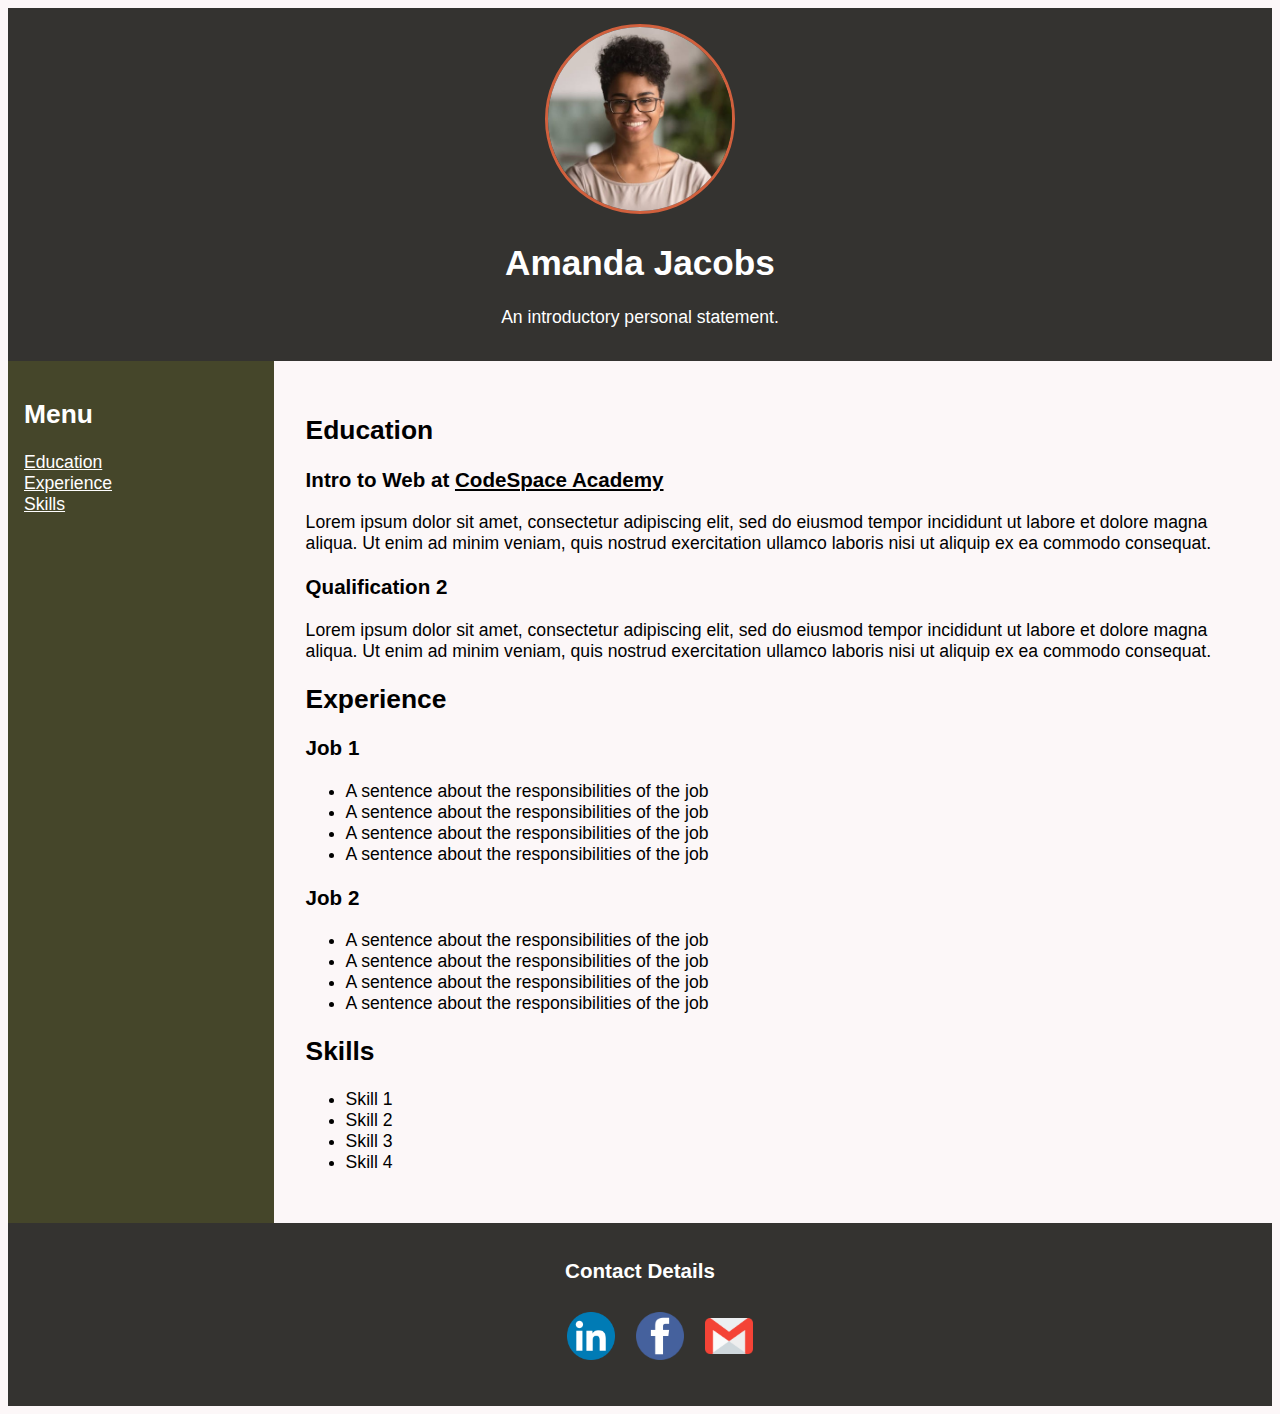
<file: index.htm>
<!DOCTYPE html>
<html>

<head>
  <title>Amanda Jacobs </title>
  <meta name="viewport" content="width=device-width, initial-scale=1.0">

  <link rel="stylesheet" type="text/css" href="css/stylesheet.css">
</head>

<body>

  <header id="heading">
    <img id="headshot" src="images/headshot-2.jpeg" alt="Headshot of Amanda Jacobs">
    <h1>Amanda Jacobs</h1>
    <p>An introductory personal statement. </p>
  </header>

  <main class="main">

    <div id="sidebar">
      <nav >
        <h2 style="color: white" >Menu</h2>
        <ul class="nav-menu">
          <li><a href="#education">Education</a></li>
          <li><a href="#experience">Experience</a></li>
          <li><a href="#skills">Skills</a></li>
        </ul>
      </nav>
    </div>

    <div id="content">

      <h2 id="education">Education</h2>

      <h3> Intro to Web at <a href="http://codespace.co.za/">CodeSpace Academy</a> </h3>
      <p>Lorem ipsum dolor sit amet, consectetur adipiscing elit, sed do eiusmod tempor incididunt ut labore et dolore
        magna aliqua. Ut enim ad minim veniam, quis nostrud exercitation ullamco laboris nisi ut aliquip ex ea commodo
        consequat. </p>

      <h3> Qualification 2</h3>
      <p>Lorem ipsum dolor sit amet, consectetur adipiscing elit, sed do eiusmod tempor incididunt ut labore et dolore
        magna aliqua. Ut enim ad minim veniam, quis nostrud exercitation ullamco laboris nisi ut aliquip ex ea commodo
        consequat. </p>

      <h2 id="experience">Experience</h2>

      <h3>Job 1</h3>
      <p>
      <ul>
        <li>A sentence about the responsibilities of the job</li>
        <li>A sentence about the responsibilities of the job</li>
        <li>A sentence about the responsibilities of the job</li>
        <li>A sentence about the responsibilities of the job</li>
      </ul>
      </p>

      <h3>Job 2</h3>
      <p>
      <ul>
        <li>A sentence about the responsibilities of the job</li>
        <li>A sentence about the responsibilities of the job</li>
        <li>A sentence about the responsibilities of the job</li>
        <li>A sentence about the responsibilities of the job</li>
      </ul>
      </p>

      <h2 id="skills">Skills</h2>

      <p>
      <ul>
        <li>Skill 1</li>
        <li>Skill 2 </li>
        <li>Skill 3</li>
        <li>Skill 4 </li>
      </ul>
      </p>

    </div>

  </main>

  
  <footer>
    <h3 style="color: white">Contact Details</h2>

    <ul>
      <a href="http://linkedin.com" target="_blank"><img class="icons" src="images/linkedinIcon.png"
          alt="Amanda Jacobs Linkedin"></a>
      <a href="http://facebook.com" target="_blank"><img class="icons" src="images/facebookIcon.png"
          alt="Amanda Jacobs Focaebook"></a>
      <a href="http://mail.google.com" target="_blank"><img class="icons" src="images/gmailIcon.png"
          alt="Amanda Jacobs Email"></a>
    </ul>

  </footer>


</body>

</html>
</file>
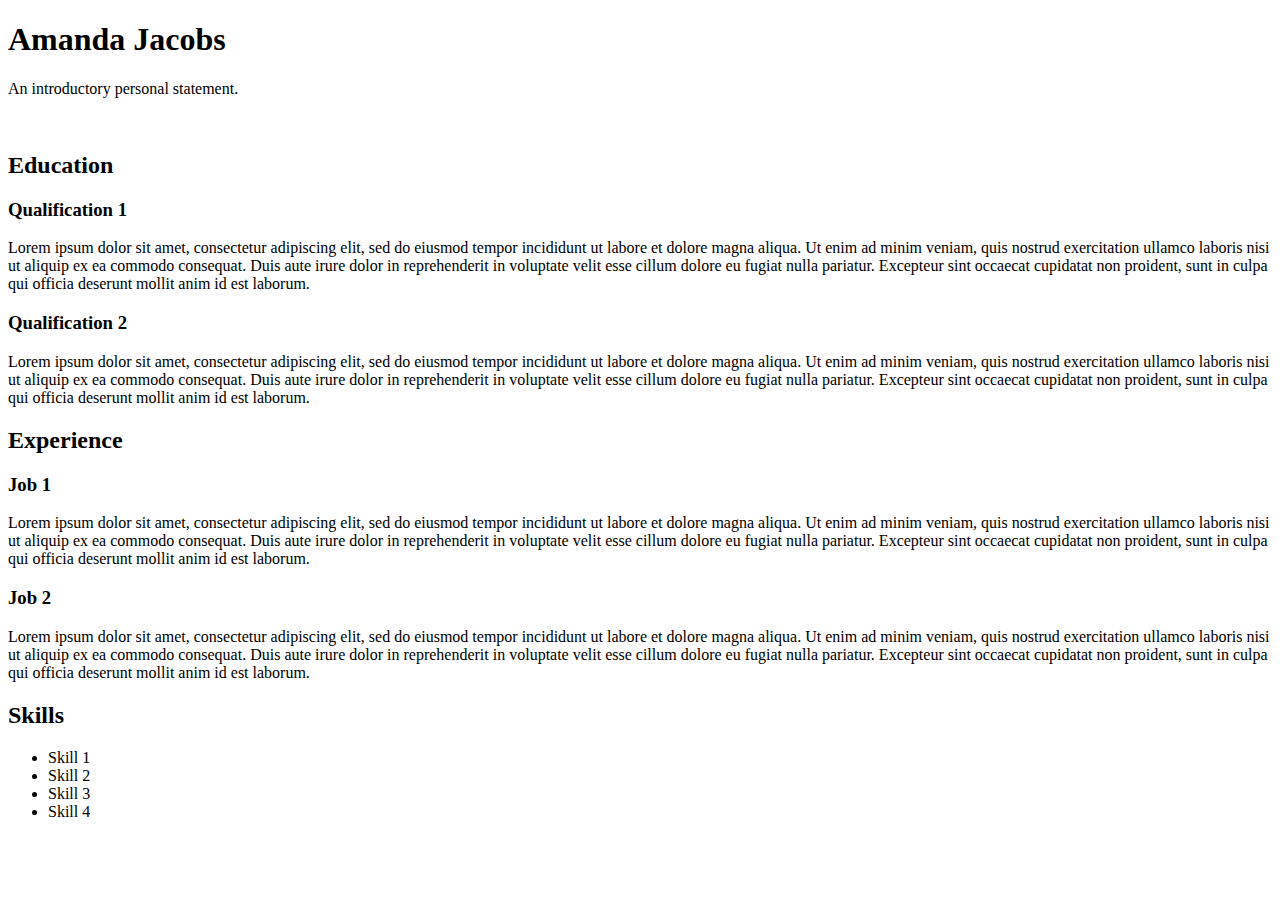
<file: resume1.htm>
<!DOCTYPE html>
<html>
  <head>
    <title>Amanda Jacobs </title>
  </head>
  <body>
    <h1>Amanda Jacobs</h1>
    <p>An introductory personal statement. </p>
    <br>
      
  </p>

    <h2 id="education">Education</h2>
    <h3> Qualification 1</h3>
      <p>Lorem ipsum dolor sit amet, consectetur adipiscing elit, sed do eiusmod tempor incididunt ut labore et dolore magna aliqua. Ut enim ad minim veniam, quis nostrud exercitation ullamco laboris nisi ut aliquip ex ea commodo consequat. Duis aute irure dolor in reprehenderit in voluptate velit esse cillum dolore eu fugiat nulla pariatur. Excepteur sint occaecat cupidatat non proident, sunt in culpa qui officia deserunt mollit anim id est laborum.</p>
      
      <h3> Qualification 2</h3>
      <p>Lorem ipsum dolor sit amet, consectetur adipiscing elit, sed do eiusmod tempor incididunt ut labore et dolore magna aliqua. Ut enim ad minim veniam, quis nostrud exercitation ullamco laboris nisi ut aliquip ex ea commodo consequat. Duis aute irure dolor in reprehenderit in voluptate velit esse cillum dolore eu fugiat nulla pariatur. Excepteur sint occaecat cupidatat non proident, sunt in culpa qui officia deserunt mollit anim id est laborum.</p>
      
      <h2 id="experience">Experience</h2>
        <h3>Job 1</h3>
        <p>Lorem ipsum dolor sit amet, consectetur adipiscing elit, sed do eiusmod tempor incididunt ut labore et dolore magna aliqua. Ut enim ad minim veniam, quis nostrud exercitation ullamco laboris nisi ut aliquip ex ea commodo consequat. Duis aute irure dolor in reprehenderit in voluptate velit esse cillum dolore eu fugiat nulla pariatur. Excepteur sint occaecat cupidatat non proident, sunt in culpa qui officia deserunt mollit anim id est laborum.</p>
      
        <h3>Job 2</h3>
        <p>Lorem ipsum dolor sit amet, consectetur adipiscing elit, sed do eiusmod tempor incididunt ut labore et dolore magna aliqua. Ut enim ad minim veniam, quis nostrud exercitation ullamco laboris nisi ut aliquip ex ea commodo consequat. Duis aute irure dolor in reprehenderit in voluptate velit esse cillum dolore eu fugiat nulla pariatur. Excepteur sint occaecat cupidatat non proident, sunt in culpa qui officia deserunt mollit anim id est laborum.</p>
      
      <h2 id="skills">Skills</h2>
      <p>
        <ul>
          <li>Skill 1</li>
          <li>Skill 2 </li>
          <li>Skill 3</li>
          <li>Skill 4 </li>
        </ul>
    </p>
    

  </body>
</html>
</file>
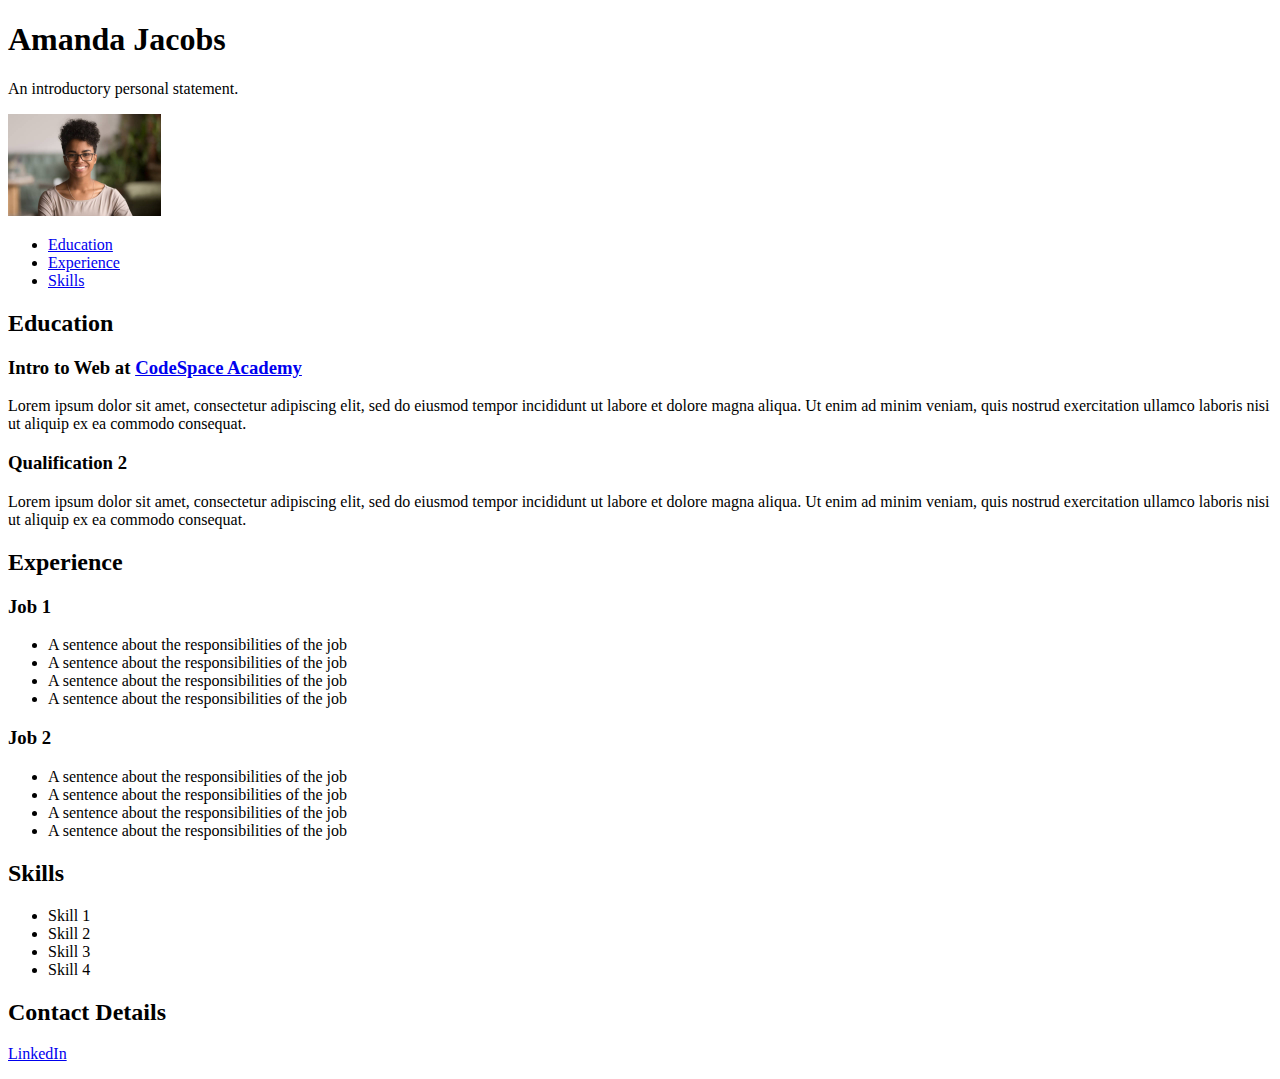
<file: resume2.htm>
<!DOCTYPE html>
<html>
  <head>
    <title>Amanda Jacobs </title>
  </head>
  <body>
    <h1>Amanda Jacobs</h1>
    <p>An introductory personal statement. </p>
    <img src="images/headshot.jpeg" alt="Headshot of Amanda Jacobs" width="153" height="102">

    <br>
      <p>
      <ul>
        <li>  <a href="#education">Education</a></li>
        <li>  <a href="#experience">Experience</a></li>
        <li>  <a href="#skills">Skills</a></li>

      </ul>
  </p>

    <h2 id="education">Education</h2>
    <h3> Intro to Web at <a href="http://codespace.co.za/">CodeSpace Academy</a>
    </h3>
      <p>Lorem ipsum dolor sit amet, consectetur adipiscing elit, sed do eiusmod tempor incididunt ut labore et dolore magna aliqua. Ut enim ad minim veniam, quis nostrud exercitation ullamco laboris nisi ut aliquip ex ea commodo consequat. </p>
      
      <h3> Qualification 2</h3>
      <p>Lorem ipsum dolor sit amet, consectetur adipiscing elit, sed do eiusmod tempor incididunt ut labore et dolore magna aliqua. Ut enim ad minim veniam, quis nostrud exercitation ullamco laboris nisi ut aliquip ex ea commodo consequat. </p>
      
      <h2 id="experience">Experience</h2>
        <h3>Job 1</h3>
        <p>
          <ul>
            <li>A sentence about the responsibilities of the job</li>
            <li>A sentence about the responsibilities of the job</li>
            <li>A sentence about the responsibilities of the job</li>
            <li>A sentence about the responsibilities of the job</li>
          </ul>
        </p>      
        <h3>Job 2</h3>
        <p>
          <ul>
            <li>A sentence about the responsibilities of the job</li>
            <li>A sentence about the responsibilities of the job</li>
            <li>A sentence about the responsibilities of the job</li>
            <li>A sentence about the responsibilities of the job</li>
          </ul>
        </p>          
      <h2 id="skills">Skills</h2>
      <p>
        <ul>
          <li>Skill 1</li>
          <li>Skill 2 </li>
          <li>Skill 3</li>
          <li>Skill 4 </li>
        </ul>
    </p>
    <h2>Contact Details</h2>
    <p><a href="http://linkedin.com">LinkedIn</a>


  </body>
</html>
</file>
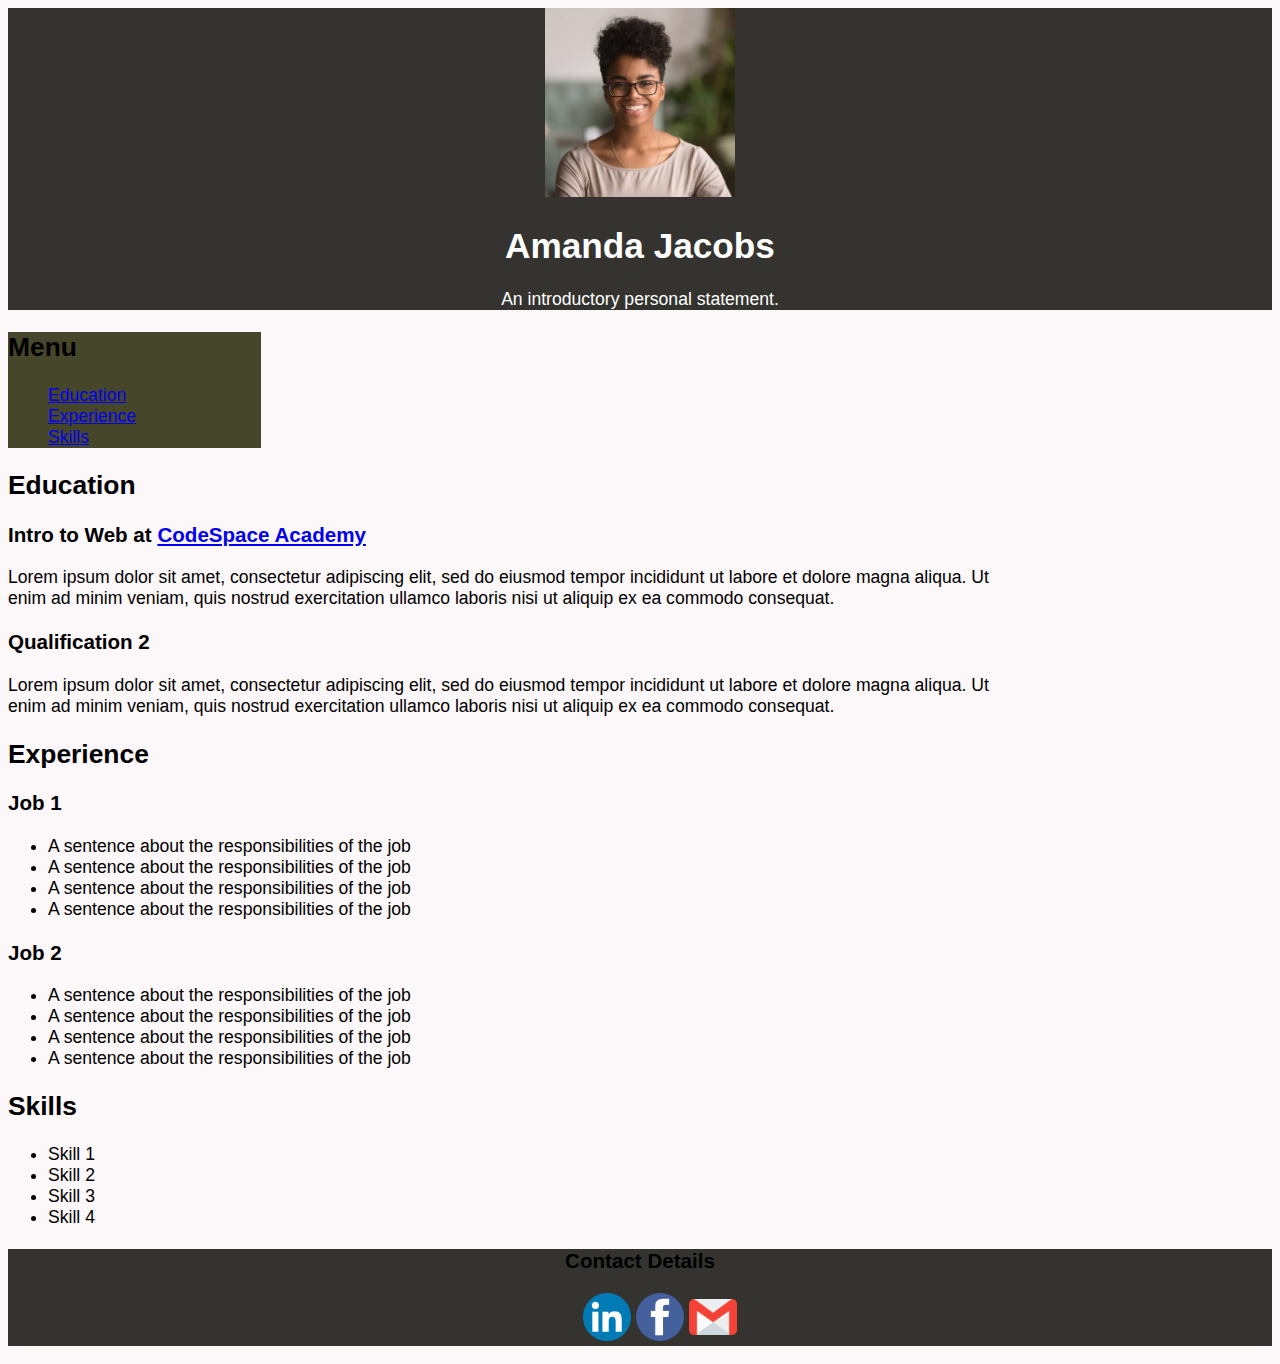
<file: resume3.htm>
<!DOCTYPE html>
<html>

<head>
  <title>Amanda Jacobs </title>
  <meta name="viewport" content="width=device-width, initial-scale=1.0">

  <link rel="stylesheet" type="text/css" href="css/stylesheet1.css">
</head>

<body>

  <header id="heading">
    <img id="headshot" src="images/headshot-2.jpeg" alt="Headshot of Amanda Jacobs">
    <h1>Amanda Jacobs</h1>
    <p>An introductory personal statement. </p>
  </header>

  <main class="main">

    <div id="sidebar">
      <nav >
        <h2>Menu</h2>
        <ul class="nav-menu">
          <li><a href="#education">Education</a></li>
          <li><a href="#experience">Experience</a></li>
          <li><a href="#skills">Skills</a></li>
        </ul>
      </nav>
    </div>

    <div id="content">

      <h2 id="education">Education</h2>

      <h3> Intro to Web at <a href="http://codespace.co.za/">CodeSpace Academy</a> </h3>
      <p>Lorem ipsum dolor sit amet, consectetur adipiscing elit, sed do eiusmod tempor incididunt ut labore et dolore
        magna aliqua. Ut enim ad minim veniam, quis nostrud exercitation ullamco laboris nisi ut aliquip ex ea commodo
        consequat. </p>

      <h3> Qualification 2</h3>
      <p>Lorem ipsum dolor sit amet, consectetur adipiscing elit, sed do eiusmod tempor incididunt ut labore et dolore
        magna aliqua. Ut enim ad minim veniam, quis nostrud exercitation ullamco laboris nisi ut aliquip ex ea commodo
        consequat. </p>

      <h2 id="experience">Experience</h2>

      <h3>Job 1</h3>
      <p>
      <ul>
        <li>A sentence about the responsibilities of the job</li>
        <li>A sentence about the responsibilities of the job</li>
        <li>A sentence about the responsibilities of the job</li>
        <li>A sentence about the responsibilities of the job</li>
      </ul>
      </p>

      <h3>Job 2</h3>
      <p>
      <ul>
        <li>A sentence about the responsibilities of the job</li>
        <li>A sentence about the responsibilities of the job</li>
        <li>A sentence about the responsibilities of the job</li>
        <li>A sentence about the responsibilities of the job</li>
      </ul>
      </p>

      <h2 id="skills">Skills</h2>

      <p>
      <ul>
        <li>Skill 1</li>
        <li>Skill 2 </li>
        <li>Skill 3</li>
        <li>Skill 4 </li>
      </ul>
      </p>

    </div>

  </main>


  <footer>
    <h3>Contact Details</h2>

    <ul>
      <a href="http://linkedin.com" target="_blank"><img class="icons" src="images/linkedinIcon.png"
          alt="Amanda Jacobs Linkedin"></a>
      <a href="http://facebook.com" target="_blank"><img class="icons" src="images/facebookIcon.png"
          alt="Amanda Jacobs Focaebook"></a>
      <a href="http://mail.google.com" target="_blank"><img class="icons" src="images/gmailIcon.png"
          alt="Amanda Jacobs Email"></a>
    </ul>

  </footer>


</body>

</html>
</file>
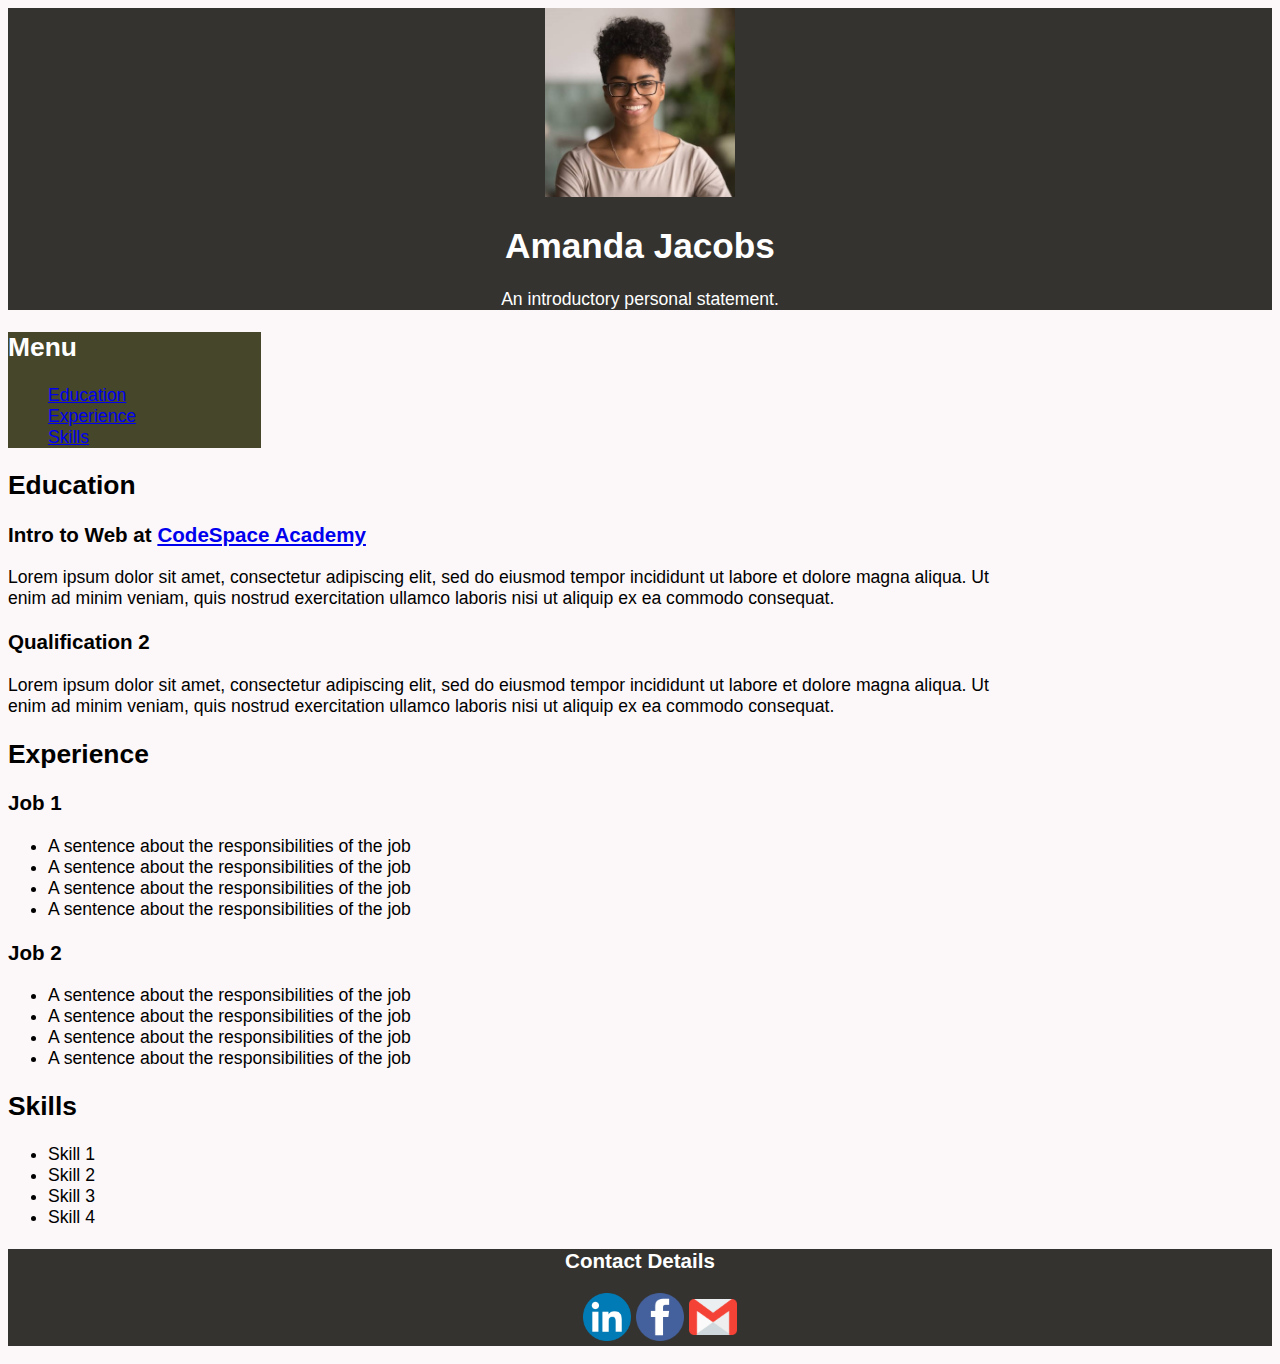
<file: resume4.htm>
<!DOCTYPE html>
<html>

<head>
  <title>Amanda Jacobs </title>
  <meta name="viewport" content="width=device-width, initial-scale=1.0">

  <link rel="stylesheet" type="text/css" href="css/stylesheet2.css">
</head>

<body>

  <header id="heading">
    <img id="headshot" src="images/headshot-2.jpeg" alt="Headshot of Amanda Jacobs">
    <h1>Amanda Jacobs</h1>
    <p>An introductory personal statement. </p>
  </header>

  <main class="main">

    <div id="sidebar">
      <nav >
        <h2 style="color: white" >Menu</h2>
        <ul class="nav-menu">
          <li><a href="#education">Education</a></li>
          <li><a href="#experience">Experience</a></li>
          <li><a href="#skills">Skills</a></li>
        </ul>
      </nav>
    </div>

    <div id="content">

      <h2 id="education">Education</h2>

      <h3> Intro to Web at <a href="http://codespace.co.za/">CodeSpace Academy</a> </h3>
      <p>Lorem ipsum dolor sit amet, consectetur adipiscing elit, sed do eiusmod tempor incididunt ut labore et dolore
        magna aliqua. Ut enim ad minim veniam, quis nostrud exercitation ullamco laboris nisi ut aliquip ex ea commodo
        consequat. </p>

      <h3> Qualification 2</h3>
      <p>Lorem ipsum dolor sit amet, consectetur adipiscing elit, sed do eiusmod tempor incididunt ut labore et dolore
        magna aliqua. Ut enim ad minim veniam, quis nostrud exercitation ullamco laboris nisi ut aliquip ex ea commodo
        consequat. </p>

      <h2 id="experience">Experience</h2>

      <h3>Job 1</h3>
      <p>
      <ul>
        <li>A sentence about the responsibilities of the job</li>
        <li>A sentence about the responsibilities of the job</li>
        <li>A sentence about the responsibilities of the job</li>
        <li>A sentence about the responsibilities of the job</li>
      </ul>
      </p>

      <h3>Job 2</h3>
      <p>
      <ul>
        <li>A sentence about the responsibilities of the job</li>
        <li>A sentence about the responsibilities of the job</li>
        <li>A sentence about the responsibilities of the job</li>
        <li>A sentence about the responsibilities of the job</li>
      </ul>
      </p>

      <h2 id="skills">Skills</h2>

      <p>
      <ul>
        <li>Skill 1</li>
        <li>Skill 2 </li>
        <li>Skill 3</li>
        <li>Skill 4 </li>
      </ul>
      </p>

    </div>

  </main>


  <footer>
    <h3 style="color: white">Contact Details</h2>

    <ul>
      <a href="http://linkedin.com" target="_blank"><img class="icons" src="images/linkedinIcon.png"
          alt="Amanda Jacobs Linkedin"></a>
      <a href="http://facebook.com" target="_blank"><img class="icons" src="images/facebookIcon.png"
          alt="Amanda Jacobs Focaebook"></a>
      <a href="http://mail.google.com" target="_blank"><img class="icons" src="images/gmailIcon.png"
          alt="Amanda Jacobs Email"></a>
    </ul>

  </footer>


</body>

</html>
</file>
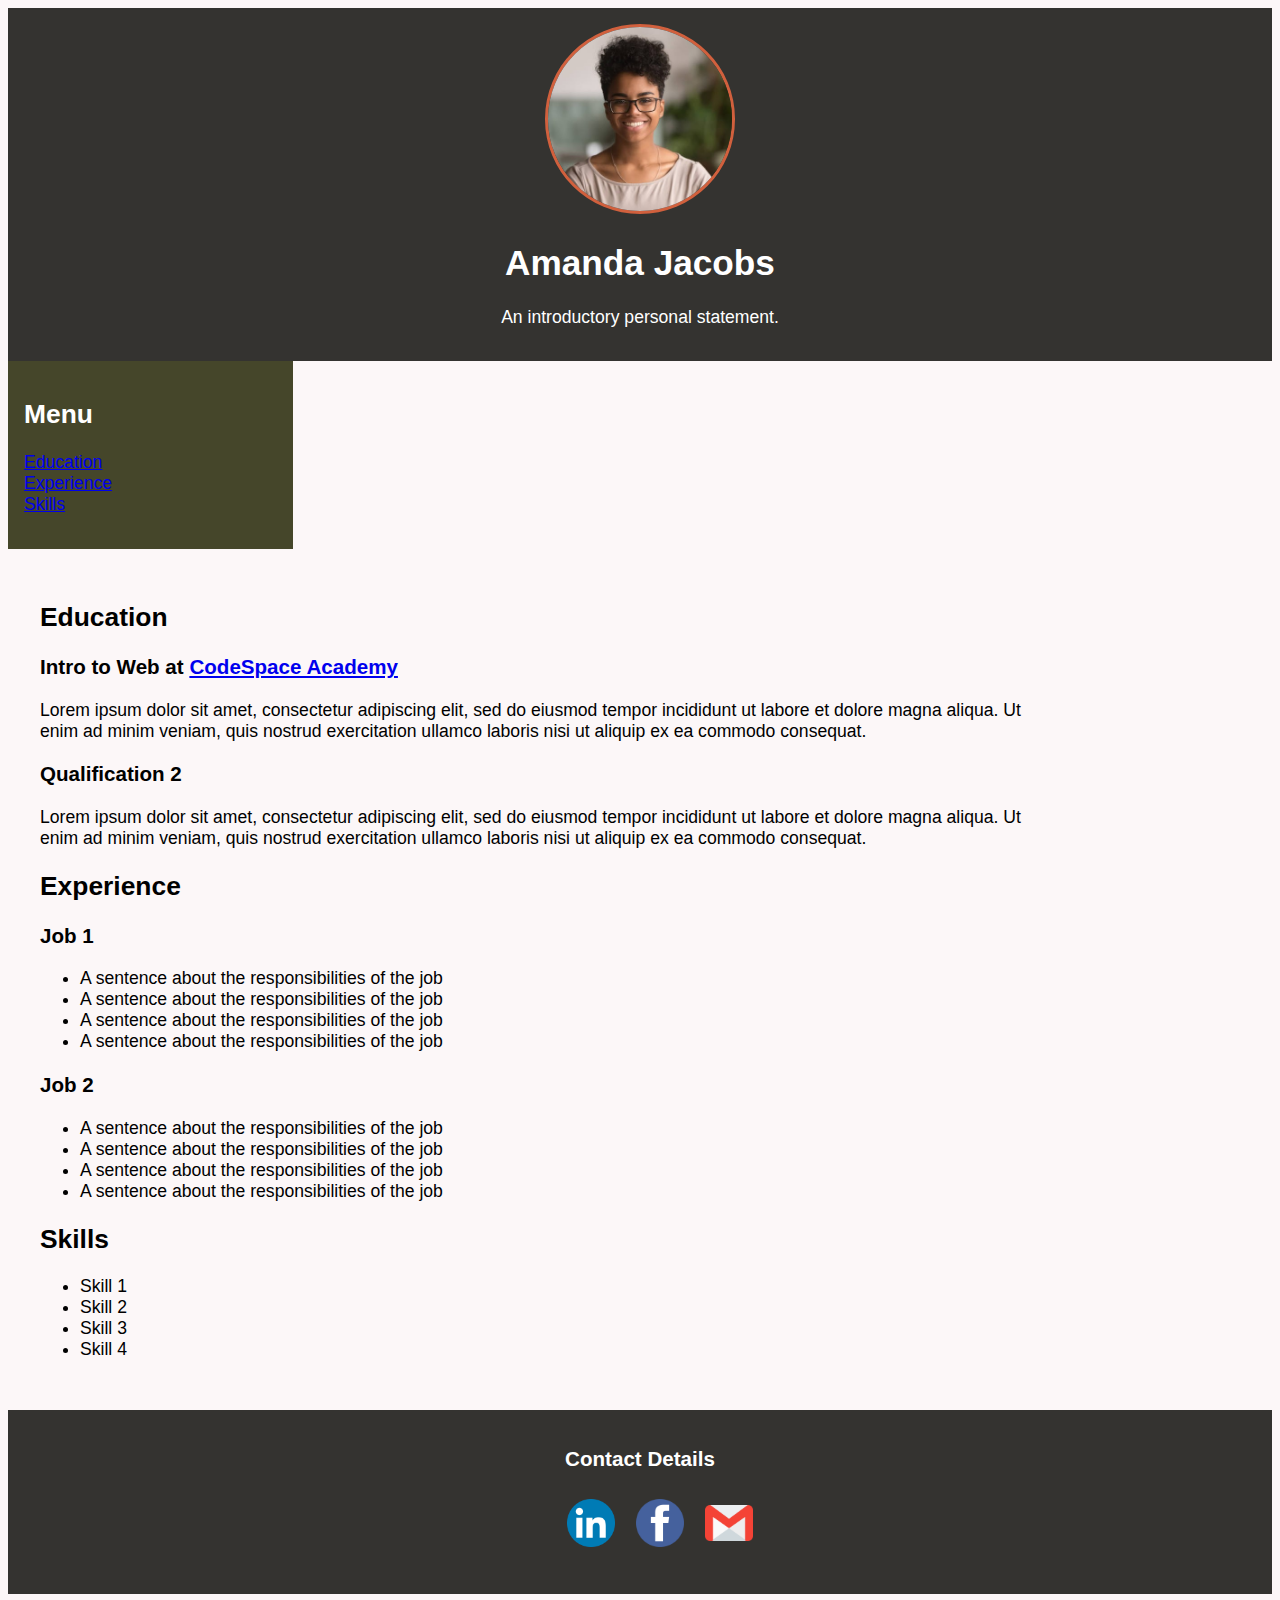
<file: resume5.htm>
<!DOCTYPE html>
<html>

<head>
  <title>Amanda Jacobs </title>
  <meta name="viewport" content="width=device-width, initial-scale=1.0">

  <link rel="stylesheet" type="text/css" href="css/stylesheet3.css">
</head>

<body>

  <header id="heading">
    <img id="headshot" src="images/headshot-2.jpeg" alt="Headshot of Amanda Jacobs">
    <h1>Amanda Jacobs</h1>
    <p>An introductory personal statement. </p>
  </header>

  <main class="main">

    <div id="sidebar">
      <nav >
        <h2 style="color: white" >Menu</h2>
        <ul class="nav-menu">
          <li><a href="#education">Education</a></li>
          <li><a href="#experience">Experience</a></li>
          <li><a href="#skills">Skills</a></li>
        </ul>
      </nav>
    </div>

    <div id="content">

      <h2 id="education">Education</h2>

      <h3> Intro to Web at <a href="http://codespace.co.za/">CodeSpace Academy</a> </h3>
      <p>Lorem ipsum dolor sit amet, consectetur adipiscing elit, sed do eiusmod tempor incididunt ut labore et dolore
        magna aliqua. Ut enim ad minim veniam, quis nostrud exercitation ullamco laboris nisi ut aliquip ex ea commodo
        consequat. </p>

      <h3> Qualification 2</h3>
      <p>Lorem ipsum dolor sit amet, consectetur adipiscing elit, sed do eiusmod tempor incididunt ut labore et dolore
        magna aliqua. Ut enim ad minim veniam, quis nostrud exercitation ullamco laboris nisi ut aliquip ex ea commodo
        consequat. </p>

      <h2 id="experience">Experience</h2>

      <h3>Job 1</h3>
      <p>
      <ul>
        <li>A sentence about the responsibilities of the job</li>
        <li>A sentence about the responsibilities of the job</li>
        <li>A sentence about the responsibilities of the job</li>
        <li>A sentence about the responsibilities of the job</li>
      </ul>
      </p>

      <h3>Job 2</h3>
      <p>
      <ul>
        <li>A sentence about the responsibilities of the job</li>
        <li>A sentence about the responsibilities of the job</li>
        <li>A sentence about the responsibilities of the job</li>
        <li>A sentence about the responsibilities of the job</li>
      </ul>
      </p>

      <h2 id="skills">Skills</h2>

      <p>
      <ul>
        <li>Skill 1</li>
        <li>Skill 2 </li>
        <li>Skill 3</li>
        <li>Skill 4 </li>
      </ul>
      </p>

    </div>

  </main>


  <footer>
    <h3 style="color: white">Contact Details</h2>

    <ul>
      <a href="http://linkedin.com" target="_blank"><img class="icons" src="images/linkedinIcon.png"
          alt="Amanda Jacobs Linkedin"></a>
      <a href="http://facebook.com" target="_blank"><img class="icons" src="images/facebookIcon.png"
          alt="Amanda Jacobs Focaebook"></a>
      <a href="http://mail.google.com" target="_blank"><img class="icons" src="images/gmailIcon.png"
          alt="Amanda Jacobs Email"></a>
    </ul>

  </footer>


</body>

</html>
</file>
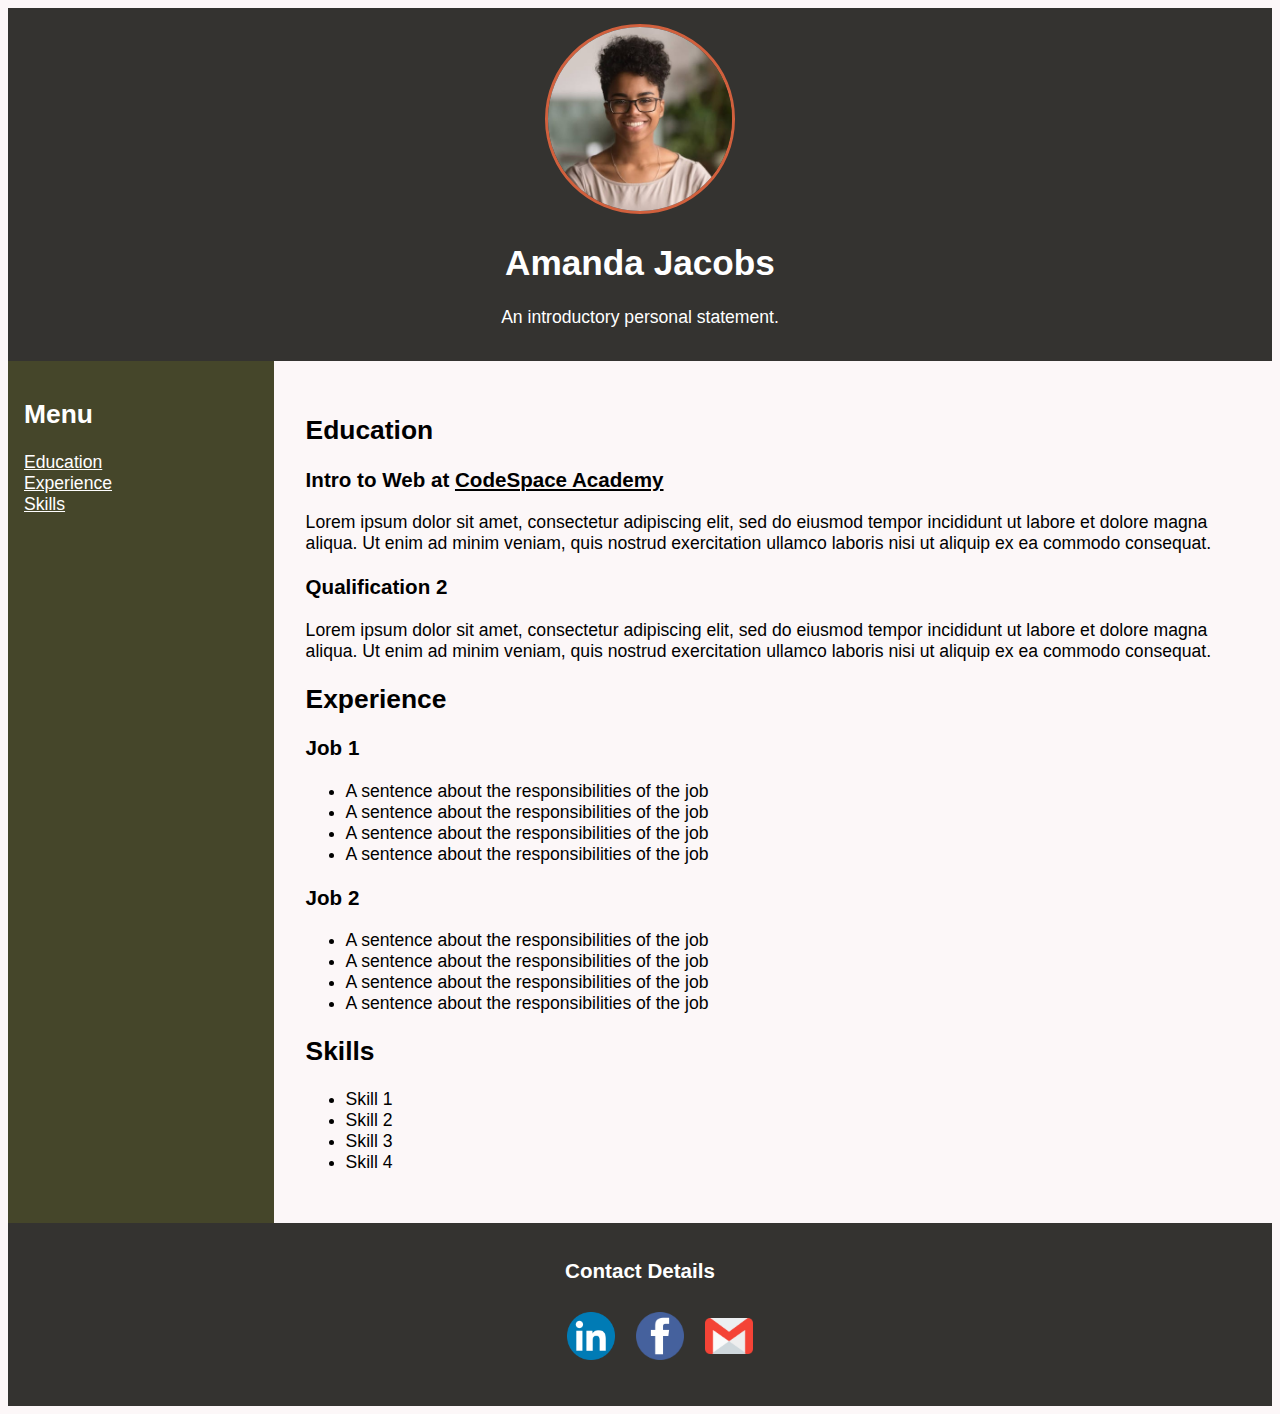
<file: resume6.htm>
<!DOCTYPE html>
<html>

<head>
  <title>Amanda Jacobs </title>
  <meta name="viewport" content="width=device-width, initial-scale=1.0">

  <link rel="stylesheet" type="text/css" href="css/stylesheet.css">
</head>

<body>

  <header id="heading">
    <img id="headshot" src="images/headshot-2.jpeg" alt="Headshot of Amanda Jacobs">
    <h1>Amanda Jacobs</h1>
    <p>An introductory personal statement. </p>
  </header>

  <main class="main">

    <div id="sidebar">
      <nav >
        <h2 style="color: white" >Menu</h2>
        <ul class="nav-menu">
          <li><a href="#education">Education</a></li>
          <li><a href="#experience">Experience</a></li>
          <li><a href="#skills">Skills</a></li>
        </ul>
      </nav>
    </div>

    <div id="content">

      <h2 id="education">Education</h2>

      <h3> Intro to Web at <a href="http://codespace.co.za/">CodeSpace Academy</a> </h3>
      <p>Lorem ipsum dolor sit amet, consectetur adipiscing elit, sed do eiusmod tempor incididunt ut labore et dolore
        magna aliqua. Ut enim ad minim veniam, quis nostrud exercitation ullamco laboris nisi ut aliquip ex ea commodo
        consequat. </p>

      <h3> Qualification 2</h3>
      <p>Lorem ipsum dolor sit amet, consectetur adipiscing elit, sed do eiusmod tempor incididunt ut labore et dolore
        magna aliqua. Ut enim ad minim veniam, quis nostrud exercitation ullamco laboris nisi ut aliquip ex ea commodo
        consequat. </p>

      <h2 id="experience">Experience</h2>

      <h3>Job 1</h3>
      <p>
      <ul>
        <li>A sentence about the responsibilities of the job</li>
        <li>A sentence about the responsibilities of the job</li>
        <li>A sentence about the responsibilities of the job</li>
        <li>A sentence about the responsibilities of the job</li>
      </ul>
      </p>

      <h3>Job 2</h3>
      <p>
      <ul>
        <li>A sentence about the responsibilities of the job</li>
        <li>A sentence about the responsibilities of the job</li>
        <li>A sentence about the responsibilities of the job</li>
        <li>A sentence about the responsibilities of the job</li>
      </ul>
      </p>

      <h2 id="skills">Skills</h2>

      <p>
      <ul>
        <li>Skill 1</li>
        <li>Skill 2 </li>
        <li>Skill 3</li>
        <li>Skill 4 </li>
      </ul>
      </p>

    </div>

  </main>

  
  <footer>
    <h3 style="color: white">Contact Details</h2>

    <ul>
      <a href="http://linkedin.com" target="_blank"><img class="icons" src="images/linkedinIcon.png"
          alt="Amanda Jacobs Linkedin"></a>
      <a href="http://facebook.com" target="_blank"><img class="icons" src="images/facebookIcon.png"
          alt="Amanda Jacobs Focaebook"></a>
      <a href="http://mail.google.com" target="_blank"><img class="icons" src="images/gmailIcon.png"
          alt="Amanda Jacobs Email"></a>
    </ul>

  </footer>


</body>

</html>
</file>
<file: css/stylesheet.css>
body{
  font-family: sans-serif;
  font-size:110%;
  background-color: #FCF7F8;
  display: flex;
  flex-direction: column;
}

header {
  justify-content: center;
  text-align: center;
}

#heading{
  font-family: sans-serif;
  background-color: #343330;
  /* display: inline-flex; */
  padding: 1rem;
  color: white;
}

#headshot{
  width: 15%;
  height: 15%;
  border-radius: 50%;
  border: 3px solid #D1603D;
}

.main{
  display: flex;
  flex-direction: row;
  overflow: unset;
}

#sidebar {
  width: 20%;
  padding: 1rem;
  background-color: #45462A;
}

.nav-menu {
  list-style-type: none;
  padding: 0;
  color: #fff;
}

/* TODO: Createa a top nav bar that is shown on small viewports  */

/* @media screen and (min-width: 0px) {
  #nav-menu { display: block; }
} */

footer {
  padding: 1rem;
  background-color: #343330;
  justify-content: center;
  text-align: center;
}

#content {
  width: 80%;
  padding: 1rem;
  margin: 1rem;
}

.icons{
  width:3rem;
  margin: 0.5rem;
  height: auto;
}

a:link{
  color: inherit;
}
</file>
<file: css/stylesheet1.css>
body{
  font-family: sans-serif;
  font-size:110%;
  background-color: #FCF7F8;
}

header {
  text-align: center;
}

#heading{
  font-family: sans-serif;
  background-color: #343330;
  color: white;
}

#headshot{
  width: 15%;
  height: 15%;
}


#sidebar {
  width: 20%;
  background-color: #45462A;
}

.nav-menu {
  list-style-type: none;
  color: #fff;
}

footer {
  background-color: #343330;
  text-align: center;
}

#content {
  width: 80%;
}

.icons{
  width:3rem;
  height: auto;
}
</file>
<file: css/stylesheet2.css>
body{
  font-family: sans-serif;
  font-size:110%;
  background-color: #FCF7F8;
}

header {
  text-align: center;
}

#heading{
  font-family: sans-serif;
  background-color: #343330;
  color: white;
}

#headshot{
  width: 15%;
  height: 15%;
}


#sidebar {
  width: 20%;
  background-color: #45462A;
}

.nav-menu {
  list-style-type: none;
  color: #fff;
}

footer {
  background-color: #343330;
  text-align: center;
}

#content {
  width: 80%;
}

.icons{
  width:3rem;
  height: auto;
}
</file>
<file: css/stylesheet3.css>
body{
  font-family: sans-serif;
  font-size:110%;
  background-color: #FCF7F8;
}

header {
  text-align: center;
}

#heading{
  font-family: sans-serif;
  background-color: #343330;
  padding: 1rem;
  color: white;
}

#headshot{
  width: 15%;
  height: 15%;
  border-radius: 50%;
  border: 3px solid #D1603D;
}


#sidebar {
  width: 20%;
  padding: 1rem;
  background-color: #45462A;
}

.nav-menu {
  list-style-type: none;
  padding: 0;
  color: #fff;
}

footer {
  padding: 1rem;
  background-color: #343330;
  text-align: center;
}

#content {
  width: 80%;
  padding: 1rem;
  margin: 1rem;
}

.icons{
  width:3rem;
  margin: 0.5rem;
  height: auto;
}
</file>
